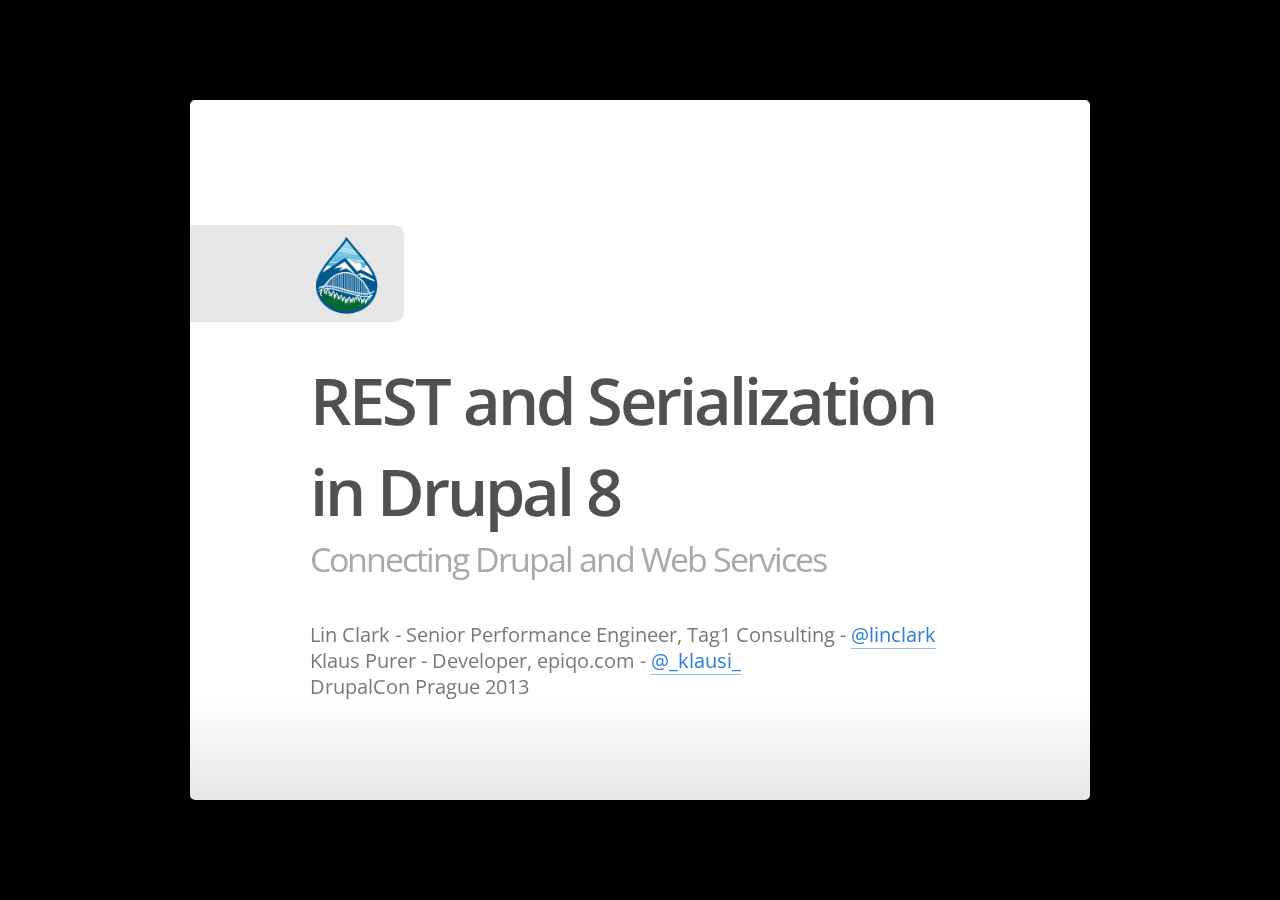
<file: template.html>
<!--
REST and Serialization in Drupal 8 presentation by Lin Clark and Klaus Purer
presented at DrupalCon Portland, May 2013

Adapted from the Google IO 2012/2013 HTML5 Slide Template

Authors: Eric Bidelman <ebidel@gmail.com>
         Luke Mahé <lukem@google.com>

URL: https://code.google.com/p/io-2012-slides
-->
<!DOCTYPE html>
<html>
<head>
  <title></title>
  <meta charset="utf-8">
  <meta http-equiv="X-UA-Compatible" content="chrome=1">
  <!--<meta name="viewport" content="width=device-width, initial-scale=1.0, minimum-scale=1.0">-->
  <!--<meta name="viewport" content="width=device-width, initial-scale=1.0">-->
  <!--This one seems to work all the time, but really small on ipad-->
  <!--<meta name="viewport" content="initial-scale=0.4">-->
  <meta name="apple-mobile-web-app-capable" content="yes">
  <link rel="stylesheet" media="all" href="theme/css/default.css">
  <link rel="stylesheet" media="only screen and (max-device-width: 480px)" href="theme/css/phone.css">
  <base target="_blank"> <!-- This amazingness opens all links in a new tab. -->
  <script data-main="js/slides" src="js/require-1.0.8.min.js"></script>
</head>
<body style="opacity: 0">

<slides>

  <!-- Presenter Introduction -->

  <slide class="title-slide segue nobackground">
    <aside class="gdbar"><img src="images/drupalcon_pdx_icon_2.png"></aside>
    <!-- The content of this hgroup is replaced programmatically through the slide_config.json. -->
    <hgroup class="auto-fadein">
      <h1 data-config-title><!-- populated from slide_config.json --></h1>
      <h2 data-config-subtitle><!-- populated from slide_config.json --></h2>
      <p data-config-presenter><!-- populated from slide_config.json --></p>
    </hgroup>
  </slide>

  <slide class="segue dark nobackground">
    <aside class="gdbar"></aside>
    <hgroup class="auto-fadein">
      <h2>What is REST?</h2>
    </hgroup>
  </slide>
  <!-- Introducing Terms -->
  <slide>
    <section>
      <dl class="build">
        <dt>Web Services</dt>
        <dd>A web service is a method of communication between two electronic devices over the World Wide Web.</dd>
        <dt>REST</dt>
        <dd>A style of software architecture for distributed systems such as the World Wide Web.</dd>
      </dl>
      <footer class="source">source: Wikipedia</footer>
    </section>
  </slide>

  <slide>
    <section>
      <video src="videos/get-post.mp4" width="100%" style="position: absolute; left: 0px; top:0px;" controls preload="auto">
        <p>Your browser doesn't support HTML5 video. <a href="videos/get-post.mp4">Download the video</a>.</p>
      </video>
    </section>
  </slide>

  <slide>
    <hgroup>
      <h2>4 components of the REST request</h2>
    </hgroup>
    <article>
      <ul>
        <li>Base Format</li>
        <li>HTTP Verbs</li>
        <li>URI</li>
        <li>Media Type (aka MIME type)</li>
      </ul>
      <footer class="source">based on: Pro PHP XML and Web Services, Chapter 17</footer>
    </article>
  </slide>

  <slide>
    <hgroup>
      <h2>Base Format</h2>
    </hgroup>
    <article>
      <pre class="prettyprint" data-lang="json">
{
  "name": "Larry Garfield",
  "role": {
    "name": "Initiative Owner",
    "project": "WSSCI"
  },
  "vested": true
}
      </pre>
      <pre class="prettyprint" data-lang="xml">
&lt;contributor&gt;
  &lt;name&gt;Larry Garfield&lt;/name&gt;
  &lt;role&gt;
    &lt;name&gt;Initiative Owner&lt;/name&gt;
    &lt;project&gt;WSCCI&lt;/project&gt;
  &lt;/role&gt;
  &lt;vested&gt;true&lt;/vested&gt;
&lt;/contributor&gt;
      </pre>
    </article>
  </slide>

  <slide>
    <hgroup>
      <h2>URI</h2>
    </hgroup>
    <article>
      <h1>Resource</h1>
      <ul>
        <li>http://example.com/entity/node/1</li>
        <li>http://example.com/node/1</li>
        <li>http://example.com/user/1</li>
      </ul>
      <h1>Link Relation</h1>
      <ul>
        <li>http://example.com/node/article/field_tags</li>
        <li>http://drupal.org/rest/relations/field-configuration</li>
      </ul>
    </article>
  </slide>

  <slide>
  <hgroup>
    <h2>Media Type</h2>
  </hgroup>
    <article>
      <ul class="build">
        <li>application/json</li>
        <li>application/hal+json</li>
        <li>application/vnd.github+json</li>
      </ul>
    </article>
  </slide>

  <slide>
    <hgroup>
      <h2>HTTP method</h2>
    </hgroup>
    <article>
      <dl class="build">
        <dt>GET</dt>
        <dd>Go fetch this page and bring it back to me. Don't change it.</dd>
        <dt>POST</dt>
        <dd>Here's some data, go make a thing for me.</dd>
        <dt>PATCH</dt>
        <dd>Here are some changed fields, go update them on the existing thing.</dd>
        <dt>DELETE</dt>
        <dd>Get rid of that thing.</dd>
      </dl>
    </article>
  </slide>

  <slide style="background-image: url(images/get.png);" class="build">
    <section class="image-annotation">
      <dl class="build">
        <dt>Base Format</dt>
        <dd>JSON</dd>
        <dt>URI</dt>
        <dd>/entity/node/1</dd>
        <dt>HTTP method</dt>
        <dd>GET</dd>
        <dt>Media type</dt>
        <dd>application/json</dd>
      </dl>
    </section>
  </slide>

  <slide>
    <section class="image-annotation">
      <dl>
        <dt>Base Format</dt>
        <dd>JSON</dd>
        <dt>URI</dt>
        <dd>/entity/node/1</dd>
        <dt>HTTP method</dt>
        <dd>POST</dd>
        <dt>Media type</dt>
        <dd>application/hal+json</dd>
      </dl>
    </section>
    <section class="build">
      <video src="videos/get-post.mp4" width="100%" style="position: absolute; left: 0px; top:0px;" controls preload="auto">
        <p>Your browser doesn't support HTML5 video.</p>
      </video>
    </section>
  </slide>

  <slide style="background-image: url(images/richardson-maturity-model.png); background-size: 80%; background-repeat: no-repeat; background-position: 150px">
    <hgroup>
      <h2>Richardson Maturity Model</h2>
    </hgroup>
    <footer class="source">source: <a href="http://martinfowler.com/articles/richardsonMaturityModel.html">Martin Fowler</a></footer>
  </slide>

  <slide class="segue dark nobackground">
    <aside class="gdbar"></aside>
    <hgroup class="auto-fadein">
      <h2>REST in Drupal</h2>
    </hgroup>
  </slide>

  <slide>
    <hgroup>
      <h2>What are we trying to do?</h2>
    </hgroup>
    <article>
      <ul>
        <li><b>Programmatically</b> getting stuff into and out of Drupal</li>
        <li>Drupal acts as a web service interface provider</li>
        <li>Data is exchanged in a <b>machine-readable format</b></li>
        <li>Use cases:
          <ul>
            <li>A <b>mobile phone app</b> retrieves recent news nodes</li>
            <li><b>On-site Javascript</b> creates taxonomy terms from user input</li>
            <li><b>Deploying staging content</b> entities to the production site</li>
            <li>A public <b>REST API</b> that allows clients to place commerce orders</li>
            <li>A private REST API to <b>migrate</b> third party data into Drupal</li>
            <li>Connecting Drupal to external systems</li>
          </ul>
        </li>
      </ul>
    </article>
  </slide>

  <slide>
    <hgroup>
      <h2>Modules in Drupal 7 contrib</h2>
    </hgroup>
    <article>
      <ul>
        <li>Services</li>
        <li>RESTWS</li>
        <li>Services Entity API</li>
      </ul>
    </article>
  </slide>

  <slide>
    <hgroup>
      <h2>Modules in Drupal 8 core</h2>
    </hgroup>
    <article>
      <ul>
        <li>RESTful Web Services (REST module)</li>
        <li>Serialization module</li>
        <li>HAL module</li>
      </ul>
    </article>
  </slide>

  <slide>
    <hgroup>
      <h2>Resources and Operations</h2>
    </hgroup>
    <article>
      <ul>
        <li>A resource is the object of interest. Example: the node resource</li>
        <li>An operation is an action to read or manipulate a resource.
          <ul>
            <li>Create: HTTP POST /entity/node</li>
            <li>Read: HTTP GET /entity/node/1</li>
            <li>Update: HTTP PATCH /entity/node/1</li>
            <li>Delete: HTTP DELETE /entity/node/1</li>
          </ul>
        </li>
      </ul>
    </article>
  </slide>

  <slide>
    <hgroup>
      <h2>Entity resource plugins</h2>
    </hgroup>
    <article>
      <ul>
        <li>New Entity API with field metadata</li>
        <li>We know all properties and fields an entity has</li>
        <li>REST API support can be enabled for any entity known to the system</li>
        <li>One derivative plugin for each entity type</li>
        <li>Access control on the entity level</li>
        <li>Access control on the field level</li>
      </ul>
    </article>
  </slide>

  <slide>
    <hgroup>
      <h2>Authentication, Authorization and access control</h2>
    </hgroup>
    <article>
      <ul>
        <li>Authentication is not handled by REST module</li>
        <li>The global user object has to be populated when the request is received</li>
        <li>Standard Drupal session cookie authentication in core</li>
        <li>Extra user permissions to authorize web service operations</li>
        <li>Additional access control in the resource plugin itself (example: entity and field access in the entity plugin)</li>
      </ul>
    </article>
  </slide>

  <!-- Demonstrations -->
  <slide class="segue dark nobackground">
    <aside class="gdbar"></aside>
    <hgroup class="auto-fadein">
      <h2>GET Demonstration</h2>
      <h3>Now configure this for real</h3>
    </hgroup>
  </slide>

  <slide>
    <hgroup>
      <h2>Enabling modules</h2>
    </hgroup>
    <article>
      <ul>
        <li>Drupal 8 installation
        <pre>drush si --account-name=klausi --account-pass=secret \
--site-name=drupal-8.localhost</pre></li>
        <li>Serialization module (serialization)</li>
        <li>RESTful Web Services module (rest)</li>
        <li>HAL (Hypertext Application Language) module (hal)</li>
        <li><pre>drush en rest hal --yes</pre></li>
      </ul>
    </article>
  </slide>

  <slide>
    <hgroup>
      <h2>Enabling the node resource</h2>
    </hgroup>
    <article>
      <ul>
        <li>Copy <b>rest.settings.yml</b> to the config staging directory</li>
        <li><pre>cp sites/default/files/config_SNJe.../active/rest.settings.yml \
sites/default/files/config_SNJe.../staging/rest.settings.yml</pre></li>
        <li>Edit rest.settings.yml in the config staging directory</li>
        <li><pre class="prettyprint" data-lang="yaml">
resources:
  'entity:node':        # We just enable the node resource alone.
    GET:                # Enable HTTP GET requests.
      hal_json: 'TRUE'  # Only the HAL format is enabled.</pre></li>
        <li>Import the configuration</li>
        <li><pre>drush config-import --yes # UI: /admin/config/development/sync</pre></li>
        <li>Clear caches</li>
        <li><pre>drush cc all # UI: /admin/config/development/performance</pre></li>
      </ul>
    </article>
  </slide>

  <slide>
    <hgroup>
      <h2>Configure permissions and add a node</h2>
    </hgroup>
    <article>
      <ul>
        <li>Go to /admin/people/permissions#module-rest and grant "Access GET on Content resource" to the anonymous user role.</li>
        <li>Note: node and field access still applies on top of that.</li>
        <li><pre>drush role-add-perm anonymous 'restful get entity:node'</pre></li>
        <li>Create a node at /node/add/page</li>
        <li><pre>git clone --branch 8.x-1.x \
http://git.drupal.org/project/devel.git modules/devel
drush en devel_generate --yes
drush generate-content --types=page 1</pre></li>
      </ul>
    </article>
  </slide>

  <slide>
    <hgroup>
      <h2>Fetch the node with cURL</h2>
    </hgroup>
    <article>
      <ul>
        <li>With cURL from the command line</li>
        <li><pre>curl -H "Accept: application/hal+json" --request GET \
http://drupal-8.localhost/entity/node/1</pre></li>
        <li>With cURL from PHP</li>
        <li><pre class="prettyprint" data-lang="php">
$ch = curl_init();
curl_setopt_array($ch, array(
  CURLOPT_URL => 'http://drupal-8.localhost/entity/node/1',
  CURLOPT_HTTPHEADER => array('Accept: application/hal+json'),
  CURLOPT_RETURNTRANSFER => TRUE,
));
$response = json_decode(curl_exec($ch));
print_r($response);</pre></li>
      </ul>
    </article>
  </slide>

  <slide>
    <hgroup>
      <h2>Fetch the node with Guzzle</h2>
    </hgroup>
    <article>
      <pre class="prettyprint" data-lang="php">
use Guzzle\Http\Client;

$client = new Client('http://drupal-8.localhost');
// If in a Drupal environment use the HTTP client service.
$client = Drupal::httpClient()->setBaseUrl('http://drupal-8.localhost');

$request = $client->get('entity/node/1');
$request->addHeader('Accept', 'application/hal+json');
$response = $request->send()->json();
print_r($response);</pre>
    </article>
  </slide>

  <slide>
    <hgroup>
      <h2>The node response</h2>
    </hgroup>
    <article>
      <pre>
Array(
  [_links] => Array(
    [self] => Array(
      [href] => http://drupal-8.localhost/node/1 )
    [type] => Array(
      [href] => http://drupal-8.localhost/rest/type/node/page )
    ...)
  [nid] => Array(
    [0] => Array(
      [value] => 1 )
  )
  ...
  [body] => Array(
    [0] => Array(
      [value] => Camur eu feugiat ...
      [format] => restricted_html
      [summary] =>
)))</pre>
    </article>
  </slide>

  <slide class="segue dark nobackground">
    <aside class="gdbar"></aside>
    <hgroup class="auto-fadein">
      <h2>POST Demonstration</h2>
      <h3>Writing new nodes</h3>
    </hgroup>
  </slide>

  <slide>
    <hgroup>
      <h2>Enable POST configuration</h2>
    </hgroup>
    <article>
      <ul>
        <li>Edit rest.settings.yml in the config staging directory and import it as usual:</li>
        <li><pre class="prettyprint" data-lang="yaml">
resources:
  'entity:node':
    GET:
      hal_json: 'TRUE'
    POST:
      hal_json: 'TRUE'</pre></li>
        <li>Grant the "Access POST on Content resource" to the administrator user role.</li>
      </ul>
    </article>
  </slide>

  <slide>
    <hgroup>
      <h2>Obtaining a session with Guzzle</h2>
    </hgroup>
    <article>
      <pre class="prettyprint" data-lang="php">
use Guzzle\Http\Client;
use Guzzle\Plugin\Cookie\CookiePlugin;
use Guzzle\Plugin\Cookie\CookieJar\ArrayCookieJar;

$cookiePlugin = new CookiePlugin(new ArrayCookieJar());

$client = new Client('http://drupal-8.localhost');
$client->addSubscriber($cookiePlugin);
$client->post('user', null, array(
  'name' => 'klausi',
  'pass' => 'secret',
  'form_id' => 'user_login_form',
))->send();
// $client holds a session cookie now. All future $client requests
// will send the cookie along</pre>
    </article>
  </slide>

  <slide>
    <hgroup>
      <h2>POSTing a node with Guzzle</h2>
    </hgroup>
    <article>
      <pre class="prettyprint" data-lang="php">
// Extra GET request to retrieve the CSRF protection token.
$token = $client->get('rest/session/token')->send()->getBody(TRUE);

$node = array(
  '_links' => array(
    'type' => array(
      'href' => 'http://drupal-8.localhost/rest/type/node/page'
    )
  ),
  'title' => array(0 => array('value' => 'New node title')),
);
$data = json_encode($node);

$client->post('entity/node', array(
  'Content-type' => 'application/hal+json',
  'X-CSRF-Token' => $token,
), $data)->send();</pre>
    </article>
  </slide>

  <slide class="segue dark nobackground">
    <aside class="gdbar"></aside>
    <hgroup class="auto-fadein">
      <h2>GET Collections</h2>
      <h3>Views to the rescue!</h3>
    </hgroup>
  </slide>

  <slide class="segue dark nobackground">
    <aside class="gdbar"></aside>
    <hgroup class="auto-fadein">
      <h2>Resource plugins</h2>
      <h3>Let's take a look inside</h3>
    </hgroup>
  </slide>

  <slide>
    <hgroup>
      <h2>Resource plugins</h2>
    </hgroup>
    <article>
      <ul>
        <li>Separation of data handling and serialization</li>
        <li>Classes where specially named methods correspond to HTTP methods</li>
        <li>One entity plugin with derivatives for all entity types</li>
        <li>Contributed modules can easily override/extend/provide plugins</li>
      </ul>
    </article>
  </slide>

  <slide>
    <hgroup>
      <h2>Dblog resource plugin example</h2>
    </hgroup>
    <article>
      <p>GET http://example.com/dblog/1</p>
      <pre class="prettyprint" data-lang="php">
/**
 * @Plugin(id = "dblog")
 */
class DBLogResource extends ResourceBase {
  public function get($id = NULL) {
    if ($id) {
      $record = db_query("SELECT * FROM {watchdog} WHERE wid = :wid",
        array(':wid' => $id))
        ->fetchAssoc();
      if (!empty($record)) {
        return new ResourceResponse($record);
      }
}}}
      </pre>
    </article>
  </slide>

  <slide>
    <hgroup>
      <h2>Request method mapping example</h2>
    </hgroup>
    <article>
      <p><span class="mark">GET</span> http://example.com/dblog/1</p>
      <pre class="prettyprint" data-lang="php">
/**
 * @Plugin(id = "dblog")
 */
class DBLogResource extends ResourceBase {
  public function <span class="mark">get</span>($id = NULL) {
    if ($id) {
      $record = db_query("SELECT * FROM {watchdog} WHERE wid = :wid",
        array(':wid' => $id))
        ->fetchAssoc();
      if (!empty($record)) {
        return new ResourceResponse($record);
      }
}}}
      </pre>
    </article>
  </slide>

  <slide>
    <hgroup>
      <h2>Plugin mapping example</h2>
    </hgroup>
    <article>
      <p>GET http://example.com/<span class="mark">dblog</span>/1</p>
      <pre class="prettyprint" data-lang="php">
/**
 * @Plugin(id = "<span class="mark">dblog</span>")
 */
class DBLogResource extends ResourceBase {
  public function get($id = NULL) {
    if ($id) {
      $record = db_query("SELECT * FROM {watchdog} WHERE wid = :wid",
        array(':wid' => $id))
        ->fetchAssoc();
      if (!empty($record)) {
        return new ResourceResponse($record);
      }
}}}
      </pre>
    </article>
  </slide>

  <slide>
    <hgroup>
      <h2>ID mapping example</h2>
    </hgroup>
    <article>
      <p>GET http://example.com/dblog/<span class="mark">1</span></p>
      <pre class="prettyprint" data-lang="php">
/**
 * @Plugin(id = "dblog")
 */
class DBLogResource extends ResourceBase {
  public function get(<span class="mark">$id</span> = NULL) {
    if ($id) {
      $record = db_query("SELECT * FROM {watchdog} WHERE wid = :wid",
        array(':wid' => <span class="mark">$id</span>))
        ->fetchAssoc();
      if (!empty($record)) {
        return new ResourceResponse($record);
      }
}}}
      </pre>
    </article>
  </slide>

  <slide>
    <hgroup>
      <h2>Dblog response HAL example</h2>
    </hgroup>
    <article>
      <p>GET http://example.com/dblog/1 Accept: application/hal+json</p>
      <pre class="prettyprint" data-lang="json">
{
  "wid": "1",
  "uid": "0",
  "type": "system",
  "message": "%module module installed.",
  "variables": "a:1:{s:7:\"%module\";s:5:\"dblog\";}",
  "severity": "6",
  "link": "",
  "location": "http://drupal-8.localhost/core/install.php?langcode=en&profile=standard&id=1&op=do_nojs&op=do",
  "referer": "http://drupal-8.localhost/core/install.php?langcode=en&profile=standard&op=start&id=1",
  "hostname": "127.0.0.1",
  "timestamp": "1367615996"
}
      </pre>
    </article>
  </slide>

  <slide>
    <hgroup>
      <h2>Dblog response XML example</h2>
    </hgroup>
    <article>
      <p>GET http://example.com/dblog/1 Accept: application/xml</p>
      <pre class="prettyprint" data-lang="xml">
&lt;?xml version=&quot;1.0&quot;?&gt;
&lt;response&gt;
  &lt;wid&gt;1&lt;/wid&gt;
  &lt;uid&gt;0&lt;/uid&gt;
  &lt;type&gt;system&lt;/type&gt;
  &lt;message&gt;%module module installed.&lt;/message&gt;
  &lt;variables&gt;a:1:{s:7:&quot;%module&quot;;s:5:&quot;dblog&quot;;}&lt;/variables&gt;
  &lt;severity&gt;6&lt;/severity&gt;
  &lt;link&gt;&lt;/link&gt;
  &lt;location&gt;
  &lt;![CDATA[http://drupal-8.localhost/core/install.php?langcode=en&amp;profile=standard&amp;id=1&amp;op=do_nojs&amp;op=do]]&gt;
  &lt;/location&gt;
  &lt;referer&gt;
  &lt;![CDATA[http://drupal-8.localhost/core/install.php?langcode=en&amp;profile=standard&amp;op=start&amp;id=1]]&gt;
  &lt;/referer&gt;
  &lt;hostname&gt;127.0.0.1&lt;/hostname&gt;
  &lt;timestamp&gt;1367615996&lt;/timestamp&gt;
&lt;/response&gt;
      </pre>
    </article>
  </slide>

  <!-- Comparision to Services -->
  <!--<slide>
    <hgroup>
      <h2>Endpoints</h2>
    </hgroup>
    <section class="flexbox vcenter">
      <blockquote class="twitter-tweet"><p>WTF is a "REST endpoint"? <a href="https://t.co/TLGFUWEQPM" title="https://developers.google.com/glass/overview">developers.google.com/glass/overview</a></p>&mdash; Roy T. Fielding (@fielding) <a href="https://twitter.com/fielding/status/324448353180061696">April 17, 2013</a></blockquote>
      <script async src="//platform.twitter.com/widgets.js" charset="utf-8"></script>
    </section>
  </slide>-->

  <!-- Serialization -->
  <slide class="segue dark nobackground">
    <aside class="gdbar">&lt; /&gt;</aside>
    <hgroup class="auto-fadein">
      <h2>Serialization</h2>
      <h3>Getting things to JSON (et al) and back again</h3>
    </hgroup>
  </slide>

  <slide>
    <hgroup>
      <h2>Formats in core</h2>
    </hgroup>
    <article>
      <ul>
        <li>JSON</li>
        <li>XML (kinda)</li>
        <li>Hypermedia Application Language (HAL) JSON</li>
      </ul>
    </article>
  </slide>

  <slide>
    <hgroup>
      <h2>Symfony Serializer</h2>
    </hgroup>
    <article>
      <img src="images/serialize-process.png" width="100%" alt="Serializer workflow from object to array using Normalizer::normalize, and from array to string using Encoder::encode."/>
    </article>
  </slide>

  <slide>
    <hgroup>
      <h2>Fine grained control</h2>
    </hgroup>
    <article class="build">
      <svg width="640" height="480" xmlns="http://www.w3.org/2000/svg" xmlns:se="http://svg-edit.googlecode.com">
        <!-- Created with SVG-edit - http://svg-edit.googlecode.com/ -->
        <g>
          <title>Layer 1</title>
          <polyline se:connector="svg_3 svg_8" fill="none" stroke-width="3" stroke="#999999" points="82,117.45491027832031 147.97955322265625,141.43057250976562 213.95912170410156,165.40625" id="svg_26"/>
          <polyline se:connector="svg_3 svg_19" fill="none" stroke-width="3" stroke="#999999" points="72.80986785888672,120.921875 152.25,211.1640625 231.69012451171875,301.40625" id="svg_25"/>
          <polyline se:connector="svg_3 svg_16" fill="none" stroke-width="3" stroke="#999999" points="77.60320281982422,120.921875 141.88124084472656,168.2109375 206.15928649902344,215.5" id="svg_24"/>
          <polyline se:connector="svg_1 svg_4" fill="none" stroke-width="3" stroke="#999999" points="126,110.47309112548828 152.25,110.25 178.5,110.02690887451172" id="svg_21"/>
          <polyline fill="none" stroke="#000000" stroke-width="5" stroke-linecap="round" opacity="0.5" points="539,234 " id="svg_9"/>
          <polyline fill="none" stroke="#000000" stroke-width="5" stroke-linecap="round" opacity="0.5" points="584,257 " id="svg_10"/>
          <rect fill="#FF0000" stroke="#000000" stroke-width="5" stroke-dasharray="null" stroke-linejoin="null" stroke-linecap="null" opacity="0.5" x="528" y="241" width="0" height="0" id="svg_11"/>
          <rect fill="#FF0000" stroke="#000000" stroke-width="5" stroke-dasharray="null" stroke-linejoin="null" stroke-linecap="null" opacity="0.5" x="443" y="182" width="0" height="0" id="svg_12"/>
          <ellipse fill="#FF0000" stroke="#000000" stroke-width="5" stroke-dasharray="null" stroke-linejoin="null" stroke-linecap="null" opacity="0.5" cx="487" cy="229" id="svg_13"/>
          <ellipse fill="#FF0000" stroke="#000000" stroke-width="5" stroke-dasharray="null" stroke-linejoin="null" stroke-linecap="null" opacity="0.5" cx="688" cy="346" id="svg_14"/>
          <ellipse fill="#FF0000" stroke="#000000" stroke-width="5" stroke-dasharray="null" stroke-linejoin="null" stroke-linecap="null" opacity="0.5" cx="687" cy="341" id="svg_15"/>
          <ellipse stroke="#e4e4e4" ry="26" rx="62" id="svg_1" cy="111" cx="64" stroke-linecap="null" stroke-linejoin="null" stroke-dasharray="null" fill="#f0f0f0"/>
          <text xml:space="preserve" text-anchor="middle" font-family="Sans-serif" font-size="17" id="svg_3" y="117" x="64" stroke-linecap="null" stroke-linejoin="null" stroke-dasharray="null" stroke-width="0" stroke="#000000" fill="#949494">node</text>
          <ellipse id="svg_4" stroke="#e4e4e4" ry="26" rx="62" cy="109.5" cx="240.5" stroke-linecap="null" stroke-linejoin="null" stroke-dasharray="null" fill="#f0f0f0"/>
          <text id="svg_5" xml:space="preserve" text-anchor="middle" font-family="Sans-serif" font-size="17" y="115.5" x="240.5" stroke-linecap="null" stroke-linejoin="null" stroke-dasharray="null" stroke-width="0" stroke="#000000" fill="#949494">text</text>
          <ellipse id="svg_7" stroke="#e4e4e4" ry="26" rx="62" cy="175.5" cx="241.5" stroke-linecap="null" stroke-linejoin="null" stroke-dasharray="null" fill="#f0f0f0"/>
          <text id="svg_8" xml:space="preserve" text-anchor="middle" font-family="Sans-serif" font-size="17" y="181.5" x="241.5" stroke-linecap="null" stroke-linejoin="null" stroke-dasharray="null" stroke-width="0" stroke="#000000" fill="#949494">text_long</text>
          <ellipse id="svg_16" stroke="#e4e4e4" ry="26" rx="62" cy="241.5" cx="241.5" stroke-linecap="null" stroke-linejoin="null" stroke-dasharray="null" fill="#f0f0f0"/>
          <text id="svg_17" xml:space="preserve" text-anchor="middle" font-family="Sans-serif" font-size="17" y="247.5" x="241.5" stroke-linecap="null" stroke-linejoin="null" stroke-dasharray="null" stroke-width="0" stroke="#000000" fill="#949494">image</text>
          <ellipse stroke="#e4e4e4" id="svg_18" ry="26" rx="121.5" cy="310.5" cx="239.99999" stroke-linecap="null" stroke-linejoin="null" stroke-dasharray="null" fill="#f0f0f0"/>
          <text id="svg_19" xml:space="preserve" text-anchor="middle" font-family="Sans-serif" font-size="17" y="317.5" x="240.5" stroke-linecap="null" stroke-linejoin="null" stroke-dasharray="null" stroke-width="0" stroke="#000000" fill="#949494">taxonomy_term_reference</text>
        </g>
      </svg>
      <div>
        <div>
          <pre class="prettyprint image-annotation" data-lang="json" style="position: absolute; top: 200px; left: 440px;">
  {
  ...
    "field_image": 5,
  ...
  }</pre>
        </div>
        <div style="position: absolute; z-index: 1000; top:130px;">
          <svg width="640" height="480" xmlns="http://www.w3.org/2000/svg" xmlns:se="http://svg-edit.googlecode.com">
            <!-- Created with SVG-edit - http://svg-edit.googlecode.com/ -->
            <g>
              <title>Node graph</title>
              <ellipse id="svg_16" stroke="#e4e4e4" ry="26" rx="62" cy="241.5" cx="241.5" stroke-linecap="null" stroke-linejoin="null" stroke-dasharray="null" fill="lightblue"/>
              <text id="svg_17" xml:space="preserve" text-anchor="middle" font-family="Sans-serif" font-size="17" y="247.5" x="241.5" stroke-linecap="null" stroke-linejoin="null" stroke-dasharray="null" stroke-width="0" stroke="#000000" fill="#949494">image</text>
            </g>
          </svg>
        </div>
      </div>
      <div>
        <pre class="prettyprint image-annotation" data-lang="json" style="position: absolute; top: 400px; left: 440px;">
{
...
  "field_image": "files/foo.png",
...
}</pre>
      </div>
    </article>
  </slide>

  <slide>
    <hgroup>
      <h2>Normalizers</h2>
      <h3>Chain of responsibility</h3>
    </hgroup>
    <article class="smaller">
      <div class="normalizer">
        EntityReferenceItemNormalizer
      </div>
      <div class="normalizer">
        FieldItemNormalizer
      </div>
      <div class="normalizer">
        FieldNormalizer
      </div>
      <div class="normalizer">
        EntityNormalizer
      </div>
    </article>
  </slide>

  <!-- Serialization -->
  <slide class="segue dark nobackground">
    <aside class="gdbar"></aside>
    <hgroup class="auto-fadein">
      <h2>What's next?</h2>
      <h3>Getting to Level 3</h3>
    </hgroup>
  </slide>

  <slide style="background-image: url(images/richardson-maturity-model.png); background-size: 80%; background-repeat: no-repeat; background-position: 150px">
    <hgroup>
      <h2>Richardson Maturity Model</h2>
    </hgroup>
    <section>
      <svg width="640" height="480" xmlns="http://www.w3.org/2000/svg" style="position:absolute; top:200px; left:360px;">
        <!-- Created with SVG-edit - http://svg-edit.googlecode.com/ -->
        <g>
          <title>Layer 1</title>
          <ellipse stroke="#bf0000" ry="38" rx="208.50001" id="svg_1" cy="65" cx="221.50001" fill-opacity="0" stroke-width="5" fill="#000000"/>
        </g>
      </svg>
    </section>
    <footer class="source">source: <a href="http://martinfowler.com/articles/richardsonMaturityModel.html">Martin Fowler</a></footer>
  </slide>

  <slide>
    <hgroup>
      <h2>Making a doctor's appointment via API</h2>
    </hgroup>
    <article>
      <pre class="prettyprint" data-lang="http">
GET /doctors/mjones/slots?date=20100104&status=open HTTP/1.1
Host: foo-hospital.com</pre>
    </article>
    <footer class="source">based on: <a href="http://martinfowler.com/articles/richardsonMaturityModel.html">Martin Fowler</a></footer>
  </slide>

  <slide>
<pre class="prettyprint" data-lang="http">
HTTP/1.1 200 OK
</pre>
<pre class="prettyprint" data-lang="xml">
&lt;openSlotList&gt;
    &lt;slot id = "1234" doctor = "mjones" start = "1400" end = "1450"&gt;
        &lt;link rel = "/rels/slot/book"
              uri = "/slots/1234"/&gt;
    &lt;/slot&gt;
    &lt;slot id = "5678" doctor = "mjones" start = "1600" end = "1650"&gt;
        &lt;link rel = "/rels/slot/book"
              uri = "/slots/5678"/&gt;
    &lt;/slot&gt;
&lt;/openSlotList&gt;
      </pre>
  <footer class="source">based on: <a href="http://martinfowler.com/articles/richardsonMaturityModel.html">Martin Fowler</a></footer>
  </slide>

  <slide>
<pre class="prettyprint" data-lang="http">
POST /slots/1234 HTTP/1.1
</pre>
<pre class="prettyprint" data-lang="xml">
&lt;appointmentRequest&gt;
    &lt;patient id="linclark" /&gt;
&lt;/appointmentRequest&gt;
      </pre>
  <footer class="source">based on: <a href="http://martinfowler.com/articles/richardsonMaturityModel.html">Martin Fowler</a></footer>
  </slide>

  <slide>
<pre class="prettyprint" data-lang="http">
HTTP/1.1 201 Created
Location: http://foo-hospital.com/slots/1234/appointment
</pre>
<pre class="prettyprint" data-lang="xml">
&lt;appointment&gt;
    &lt;slot id="1234" doctor="mjones" start="1400" end="1450"/&gt;
    &lt;patient id="linclark"/&gt;
    &lt;link rel = "/rels/appointment/updateContactInfo"
        uri = "/patients/linclark/contactInfo"/&gt;
    &lt;link rel="/rels/appointment/cancel"
        uri="/slots/1234/appointment"/&gt;
    ...
&lt;appointment&gt;
</pre>
  <footer class="source">based on: <a href="http://martinfowler.com/articles/richardsonMaturityModel.html">Martin Fowler</a></footer>
  </slide>

  <slide>
    <hgroup>
      <h2>2 benefits of hypermedia</h2>
    </hgroup>
    <article>
      <ol>
        <li>"it allows the server to change its URI scheme without breaking clients" ...aka decoupling</li>
        <li>"it helps client developers explore the protocol" ...aka discoverability</li>
      </ol>
    </article>
  </slide>

  <slide>
    <hgroup>
      <h2>Decoupling</h2>
    </hgroup>
<pre class="prettyprint" data-lang="php">
$cancel_url = $base . '/slots/' . $id . '/appointment';
</pre>
<pre class="prettyprint" data-lang="php">
$cancel_url = $appointment['cancel']['uri'];
</pre>
  </slide>

  <slide>
    <hgroup>
      <h2>Discoverability</h2>
    </hgroup>
  </slide>

  <slide style="background-image: url(images/zork_map_1.jpg); background-size: 100%" >

  </slide>

  <slide style="background-image: url(images/zork_map_1.jpg); background-size: 250%; background-position: 0 1000px" >

  </slide>

  <slide>
    <hgroup>
      <h2>Slide with Bullets that Build</h2>
      <h3>Subtitle Placeholder</h3>
    </hgroup>
    <article>
      <p>A list where items build:</p>
      <ul class="build">
        <li>Pressing 'h' highlights code snippets</li>
        <li>Pressing 'p' toggles speaker notes (if they're on the current slide)</li>
        <li>Pressing 'f' toggles fullscreen viewing</li>
        <li>Pressing 'w' toggles widescreen</li>
        <li>Pressing 'o' toggles overview mode</li>
        <li>Pressing 'ESC' toggles off these goodies</li>
      </ul>
      <p>Another list, but items fade as they build:</p>
      <ul class="build fade">
        <li>Hover over me!</li>
        <li>Hover over me!</li>
        <li>Hover over me!</li>
      </ul>
    </article>
  </slide>

  <slide>
    <hgroup>
      <h2>Slide with (Smaller Font)</h2>
    </hgroup>
    <article class="smaller">
      <ul>
        <li>All <a href="http://google.com">links</a> open in new tabs.</li>
        <li>To change that this, add <code>target="_self"</code> to the link.</li>
      </ul>
    </article>
  </slide>

  <slide hidden>
    Hidden slides are left out of the presentation.
  </slide>

  <slide>
    <hgroup>
      <h2>Code Slide (with Subtitle Placeholder)</h2>
      <h3>Subtitle Placeholder</h3>
    </hgroup>
    <article>
      <p>Press 'h' to highlight important sections of code (wrapped in <code>&lt;b&gt;</code>).</p>
      <pre class="prettyprint" data-lang="javascript">
&lt;script type='text/javascript'&gt;
  // Say hello world until the user starts questioning
  // the meaningfulness of their existence.
  function helloWorld(world) {
    <b>for (var i = 42; --i &gt;= 0;) {
      alert('Hello ' + String(world));
    }</b>
  }
&lt;/script&gt;
</pre>
    </article>
  </slide>

  <slide>
    <hgroup>
      <h2>Code Slide (Smaller Font)</h2>
    </hgroup>
    <article class="smaller">
      <pre class="prettyprint" data-lang="javascript">
// Say hello world until the user starts questioning
// the meaningfulness of their existence.
function helloWorld(world) {
  for (var i = 42; --i &gt;= 0;) {
    alert('Hello ' + String(world));
  }
}
</pre>
<pre class="prettyprint" data-lang="css">
&lt;style&gt;
  p { color: pink }
  b { color: blue }
&lt;/style&gt;
</pre>
<pre class="prettyprint" data-lang="html">
&lt;!DOCTYPE html>
&lt;html>
&lt;head>
  &lt;title>My Awesome Page&lt;/title>
&lt;/head>
&lt;body>
  &lt;p&gt;Hello world&lt;/p&gt;
&lt;body>
&lt;/html>
</pre>
    </article>
  </slide>

  <slide>
    <aside class="note">
      <section>
        <ul>
          <li>Point I wanted to make #1</li>
          <li>Point I wanted to make #2</li>
          <li>Point I wanted to make #3</li>
          <li>Example <a href="#">link</a> in notes.</li>
        </ul>
        <p><b>Remember to say this tag line!</b></p>
      </section>
    </aside>
    <hgroup>
      <h2>Slide with Speaker Notes</h2>
    </hgroup>
    <article>
      <p>Press 'p' to toggle speaker notes.</p>
    </article>
  </slide>

  <slide>
    <aside class="note">
      <section>
        <ul>
          <li>See this amazing link: <a href="http://www.google.com">link</a>.</li>
        </ul>
        <p><b>Remember to say this tag line!</b></p>
      </section>
    </aside>
    <hgroup>
      <h2>Presenter Mode</h2>
    </hgroup>
    <article>
      <p>Add <code><a href="?presentme=true" target="_self">?presentme=true</a></code> to the URL to enabled presenter mode.
      This setting is sticky, meaning refreshing the page will persist presenter
      mode.</p>
      <p>Hit <code><a href="?presentme=false" target="_self">?presentme=false</a></code> to disable presenter mode.</p>
    </article>
  </slide>

  <slide>
    <hgroup>
      <h2>Slide with Image</h2>
    </hgroup>
    <article>
      <img src="images/chart.png" class="reflect" alt="Description" title="Description">
      <footer class="source">source: place source info here</footer>
    </article>
  </slide>

  <slide>
    <hgroup>
      <h2>Slide with Image (Centered horz/vert)</h2>
    </hgroup>
    <article class="flexbox vcenter">
      <img src="images/barchart.png" alt="Description" title="Description">
      <footer class="source">source: place source info here</footer>
    </article>
  </slide>

  <slide>
    <hgroup>
      <h2>Table Option A</h2>
      <h3>Subtitle Placeholder</h3>
    </hgroup>
    <article>
      <table>
        <tr>
          <th></th><th>Column 1</th><th>Column 2</th><th>Column 3</th><th>Column 4</th>
        </tr>
        <tr>
          <td>Row 1</td><td>placeholder</td><td class="highlight">placeholder</td><td>placeholder</td><td>placeholder</td>
        </tr>
        <tr>
          <td>Row 2</td><td>placeholder</td><td>placeholder</td><td>placeholder</td><td>placeholder</td>
        </tr>
        <tr>
          <td>Row 3</td><td>placeholder</td><td>placeholder</td><td>placeholder</td><td>placeholder</td>
        </tr>
        <tr>
          <td>Row 4</td><td>placeholder</td><td>placeholder</td><td>placeholder</td><td>placeholder</td>
        </tr>
        <tr>
          <td>Row 5</td><td>placeholder</td><td>placeholder</td><td>placeholder</td><td>placeholder</td>
        </tr>
      </table>
    </article>
  </slide>

  <slide>
    <hgroup>
      <h2>Table Option A (Smaller Text)</h2>
      <h3>Subtitle Placeholder</h3>
    </hgroup>
    <article class="smaller">
      <table>
        <tr>
          <th></th><th>Column 1</th><th>Column 2</th><th>Column 3</th><th>Column 4</th>
        </tr>
        <tr>
          <td>Row 1</td><td>placeholder</td><td class="highlight">placeholder</td><td>placeholder</td><td>placeholder</td>
        </tr>
        <tr>
          <td>Row 2</td><td>placeholder</td><td>placeholder</td><td>placeholder</td><td>placeholder</td>
        </tr>
        <tr>
          <td>Row 3</td><td>placeholder</td><td>placeholder</td><td>placeholder</td><td>placeholder</td>
        </tr>
        <tr>
          <td>Row 4</td><td>placeholder</td><td>placeholder</td><td>placeholder</td><td>placeholder</td>
        </tr>
        <tr>
          <td>Row 5</td><td>placeholder</td><td>placeholder</td><td>placeholder</td><td>placeholder</td>
        </tr>
      </table>
    </article>
  </slide>

  <slide>
    <hgroup>
      <h2>Table Option B</h2>
      <h3>Subtitle Placeholder</h3>
    </hgroup>
    <article>
      <table class="rows">
        <tr>
          <th>Header 1</th><td>placeholder</td><td class="highlight">placeholder</td><td>placeholder</td>
        </tr>
        <tr>
          <th>Header 2</th><td>placeholder</td><td>placeholder</td><td>placeholder</td>
        </tr>
        <tr>
          <th>Header 3</th><td>placeholder</td><td>placeholder</td><td>placeholder</td>
        </tr>
        <tr>
          <th>Header 4</th><td>placeholder</td><td>placeholder</td><td>placeholder</td>
        </tr>
        <tr>
          <th>Header 5</th><td>placeholder</td><td>placeholder</td><td>placeholder</td>
        </tr>
      </table>
    </article>
  </slide>

  <slide>
    <hgroup>
      <h2>Slide Styles</h2>
    </hgroup>
    <article class="smaller">
      <div class="columns-2">
        <ul>
          <li class="red">class="red"</li>
          <li class="red2">class="red2"</li>
          <li class="red3">class="red3"</li>
          <li class="blue">class="blue"</li>
          <li class="blue2">class="blue2"</li>
          <li class="blue3">class="blue3"</li>
          <li class="green">class="green"</li>
          <li class="green2">class="green2"</li>
        </ul>
        <ul>
          <li class="green3">class="green3"</li>
          <li class="yellow">class="yellow"</li>
          <li class="yellow2">class="yellow2"</li>
          <li class="yellow3">class="yellow3"</li>
          <li class="gray">class="gray"</li>
          <li class="gray2">class="gray2"</li>
          <li class="gray3">class="gray3"</li>
          <li class="gray4">class="gray4"</li>
        </ul>
      </div>
      <div class="centered" style="margin-top:2em">
        I am centered text with a <button>Button</button> and <button disabled>Disabled</button> button.
      </div>
    </article>
  </slide>

  <slide class="segue dark nobackground">
    <aside class="gdbar"><img src="images/google_developers_icon_128.png"></aside>
    <hgroup class="auto-fadein">
      <h2>Segue Slide</h2>
      <h3>Subtitle Placeholder</h3>
    </hgroup>
  </slide>

  <slide class="fill nobackground" style="background-image: url(images/sky.jpg)">
    <hgroup>
      <h2 class="white">Full Image (with Optional Header)</h2>
    </hgroup>
    <footer class="source white">www.flickr.com/photos/25797459@N06/5438799763/</footer>
  </slide>

  <slide class="segue dark quote nobackground">
    <aside class="gdbar right bottom"><img src="images/google_developers_icon_128.png"></aside>
    <article class="flexbox vleft auto-fadein">
      <q>
        This is an example of quote text.
      </q>
      <div class="author">
        Name<br>
        Company
      </div>
    </article>
  </slide>

  <slide>
    <hgroup>
      <h2>Slide with Iframe</h2>
    </hgroup>
    <article>
      <iframe data-src="http://www.google.com/doodle4google/history.html"></iframe>
    </article>
  </slide>

  <slide>
    <article>
      <iframe data-src="http://www.google.com/doodle4google/history.html"></iframe>
    </article>
  </slide>

  <slide class="thank-you-slide segue nobackground">
    <aside class="gdbar right"><img src="images/google_developers_icon_128.png"></aside>
    <article class="flexbox vleft auto-fadein">
      <h2>&lt;Thank You!&gt;</h2>
      <p>Important contact information goes here.</p>
    </article>
    <p class="auto-fadein" data-config-contact>
      <!-- populated from slide_config.json -->
    </p>
  </slide>

  <slide class="logoslide dark nobackground">
    <article class="flexbox vcenter">
      <span><img src="images/google_developers_logo_white.png"></span>
    </article>
  </slide>

  <slide class="backdrop"></slide>

</slides>

<script>
var _gaq = _gaq || [];
_gaq.push(['_setAccount', 'UA-XXXXXXXX-1']);
_gaq.push(['_trackPageview']);

(function() {
  var ga = document.createElement('script'); ga.type = 'text/javascript'; ga.async = true;
  ga.src = ('https:' == document.location.protocol ? 'https://ssl' : 'http://www') + '.google-analytics.com/ga.js';
  var s = document.getElementsByTagName('script')[0]; s.parentNode.insertBefore(ga, s);
})();
</script>

<!--[if IE]>
  <script src="http://ajax.googleapis.com/ajax/libs/chrome-frame/1/CFInstall.min.js"></script>
  <script>CFInstall.check({mode: 'overlay'});</script>
<![endif]-->
</body>
</html>
</file>
<file: theme/css/default.css>
@charset "UTF-8";html,body,div,span,applet,object,iframe,h1,h2,h3,h4,h5,h6,p,blockquote,pre,a,abbr,acronym,address,big,cite,code,del,dfn,em,img,ins,kbd,q,s,samp,small,strike,strong,sub,sup,tt,var,b,u,i,center,dl,dt,dd,ol,ul,li,fieldset,form,label,legend,table,caption,tbody,tfoot,thead,tr,th,td,article,aside,canvas,details,embed,figure,figcaption,footer,header,hgroup,menu,nav,output,ruby,section,summary,time,mark,audio,video{margin:0;padding:0;border:0;font:inherit;font-size:100%;vertical-align:baseline}html{line-height:1}ol,ul{list-style:none}table{border-collapse:collapse;border-spacing:0}caption,th,td{text-align:left;font-weight:normal;vertical-align:middle}q,blockquote{quotes:none}q:before,q:after,blockquote:before,blockquote:after{content:"";content:none}a img{border:none}article,aside,details,figcaption,figure,footer,header,hgroup,menu,nav,section,summary{display:block}html{height:100%;overflow:hidden}body{margin:0;padding:0;opacity:0;height:100%;min-height:740px;width:100%;overflow:hidden;color:#fff;-webkit-font-smoothing:antialiased;-moz-font-smoothing:antialiased;-ms-font-smoothing:antialiased;-o-font-smoothing:antialiased;-webkit-transition:opacity 800ms ease-in;-webkit-transition-delay:100ms;-moz-transition:opacity 800ms ease-in 100ms;-o-transition:opacity 800ms ease-in 100ms;transition:opacity 800ms ease-in 100ms}body.loaded{opacity:1 !important}input,button{vertical-align:middle}slides>slide[hidden]{display:none !important}slides{width:100%;height:100%;position:absolute;left:0;top:0;-webkit-transform:translate3d(0, 0, 0);-moz-transform:translate3d(0, 0, 0);-ms-transform:translate3d(0, 0, 0);-o-transform:translate3d(0, 0, 0);transform:translate3d(0, 0, 0);-webkit-perspective:1000;-moz-perspective:1000;-ms-perspective:1000;-o-perspective:1000;perspective:1000;-webkit-transform-style:preserve-3d;-moz-transform-style:preserve-3d;-ms-transform-style:preserve-3d;-o-transform-style:preserve-3d;transform-style:preserve-3d;-webkit-transition:opacity 800ms ease-in;-webkit-transition-delay:100ms;-moz-transition:opacity 800ms ease-in 100ms;-o-transition:opacity 800ms ease-in 100ms;transition:opacity 800ms ease-in 100ms}slides>slide{display:block;position:absolute;overflow:hidden;left:50%;top:50%;-webkit-box-sizing:border-box;-moz-box-sizing:border-box;box-sizing:border-box}dt{display:inline-block;vertical-align:top;width:30%}dd{display:inline-block;padding-bottom:1em;width:68%}::selection{color:white;background-color:#ffd14d;text-shadow:none}::-webkit-scrollbar{height:16px;overflow:visible;width:16px}::-webkit-scrollbar-thumb{background-color:rgba(0,0,0,0.1);background-clip:padding-box;border:solid transparent;min-height:28px;padding:100px 0 0;-webkit-box-shadow:inset 1px 1px 0 rgba(0,0,0,0.1),inset 0 -1px 0 rgba(0,0,0,0.07);-moz-box-shadow:inset 1px 1px 0 rgba(0,0,0,0.1),inset 0 -1px 0 rgba(0,0,0,0.07);box-shadow:inset 1px 1px 0 rgba(0,0,0,0.1),inset 0 -1px 0 rgba(0,0,0,0.07);border-width:1px 1px 1px 6px}::-webkit-scrollbar-thumb:hover{background-color:rgba(0,0,0,0.5)}::-webkit-scrollbar-button{height:0;width:0}::-webkit-scrollbar-track{background-clip:padding-box;border:solid transparent;border-width:0 0 0 4px}::-webkit-scrollbar-corner{background:transparent}body{background:black}slides>slide{display:none;font-family:'Open Sans', Arial, sans-serif;font-size:26px;color:#797979;width:900px;height:700px;margin-left:-450px;margin-top:-350px;padding:40px 60px;-webkit-border-radius:5px;-moz-border-radius:5px;-ms-border-radius:5px;-o-border-radius:5px;border-radius:5px;-webkit-transition:all 0.6s ease-in-out;-moz-transition:all 0.6s ease-in-out;-o-transition:all 0.6s ease-in-out;transition:all 0.6s ease-in-out}slides>slide.far-past{display:none}slides>slide.past{display:block;opacity:0}slides>slide.current{display:block;opacity:1}slides>slide.current .auto-fadein{opacity:1}slides>slide.current .gdbar{-webkit-background-size:100% 100%;-moz-background-size:100% 100%;-o-background-size:100% 100%;background-size:100% 100%}slides>slide.next{display:block;opacity:0;pointer-events:none}slides>slide.far-next{display:none}slides>slide.dark{background:#515151 !important}slides>slide:not(.nobackground):before{font-size:12pt;content:"#rest #drupal";position:absolute;bottom:20px;left:60px;background:url(../../images/prague_logo_inline.png) no-repeat 0 50%;-webkit-background-size:30px 30px;-moz-background-size:30px 30px;-o-background-size:30px 30px;background-size:30px 30px;padding-left:40px;height:30px;line-height:1.9}slides>slide:not(.nobackground):after{font-size:12pt;content:attr(data-slide-num) "/" attr(data-total-slides);position:absolute;bottom:20px;right:60px;line-height:1.9}slides>slide.title-slide:after{content:'';position:absolute;bottom:40px;right:40px;width:100%;height:60px}slides>slide.backdrop{z-index:-10;display:block !important;background:-webkit-gradient(linear, 50% 0%, 50% 100%, color-stop(0%, #ffffff), color-stop(85%, #ffffff), color-stop(100%, #e6e6e6));background:-webkit-linear-gradient(#ffffff,#ffffff 85%,#e6e6e6);background:-moz-linear-gradient(#ffffff,#ffffff 85%,#e6e6e6);background:-o-linear-gradient(#ffffff,#ffffff 85%,#e6e6e6);background:linear-gradient(#ffffff,#ffffff 85%,#e6e6e6);background-color:white}slides>slide.backdrop:after,slides>slide.backdrop:before{display:none}slides>slide>hgroup+article{margin-top:45px}slides>slide>hgroup+article.flexbox.vcenter,slides>slide>hgroup+article.flexbox.vleft,slides>slide>hgroup+article.flexbox.vright{height:80%}slides>slide>hgroup+article p{margin-bottom:1em}slides>slide>article:only-child{height:100%}slides>slide>article:only-child>iframe{height:98%}slides.layout-faux-widescreen>slide{padding:40px 160px}slides.layout-widescreen>slide,slides.layout-faux-widescreen>slide{margin-left:-550px;width:1100px}slides.layout-widescreen>slide.far-past,slides.layout-faux-widescreen>slide.far-past{display:block;display:none;-webkit-transform:translate(-2260px);-moz-transform:translate(-2260px);-ms-transform:translate(-2260px);-o-transform:translate(-2260px);transform:translate(-2260px);-webkit-transform:translate3d(-2260px, 0, 0);-moz-transform:translate3d(-2260px, 0, 0);-ms-transform:translate3d(-2260px, 0, 0);-o-transform:translate3d(-2260px, 0, 0);transform:translate3d(-2260px, 0, 0)}slides.layout-widescreen>slide.past,slides.layout-faux-widescreen>slide.past{display:block;opacity:0}slides.layout-widescreen>slide.current,slides.layout-faux-widescreen>slide.current{display:block;opacity:1}slides.layout-widescreen>slide.next,slides.layout-faux-widescreen>slide.next{display:block;opacity:0;pointer-events:none}slides.layout-widescreen>slide.far-next,slides.layout-faux-widescreen>slide.far-next{display:block;display:none;-webkit-transform:translate(2260px);-moz-transform:translate(2260px);-ms-transform:translate(2260px);-o-transform:translate(2260px);transform:translate(2260px);-webkit-transform:translate3d(2260px, 0, 0);-moz-transform:translate3d(2260px, 0, 0);-ms-transform:translate3d(2260px, 0, 0);-o-transform:translate3d(2260px, 0, 0);transform:translate3d(2260px, 0, 0)}slides.layout-widescreen #prev-slide-area,slides.layout-faux-widescreen #prev-slide-area{margin-left:-650px}slides.layout-widescreen #next-slide-area,slides.layout-faux-widescreen #next-slide-area{margin-left:550px}b{font-weight:600}a{color:#2a7cdf;text-decoration:none;border-bottom:1px solid rgba(42,124,223,0.5)}a:hover{color:black !important}h1,h2,h3{font-weight:600}h2{font-size:45px;line-height:45px;letter-spacing:-2px;color:#515151}h3{font-size:30px;letter-spacing:-1px;line-height:2;font-weight:inherit;color:#797979}ul{margin-left:1.2em;margin-bottom:1em;position:relative}ul li{margin-bottom:0.5em}ul li ul{margin-left:2em;margin-bottom:0}ul li ul li:before{content:'-';font-weight:600}ul ul{margin-top:.5em}ul:not(.no-bullet)>li:before{content:'\00B7';margin-left:-1em;position:absolute;font-weight:600}.highlight-code slide.current pre>*{opacity:0.25;-webkit-transition:opacity 0.5s ease-in;-moz-transition:opacity 0.5s ease-in;-o-transition:opacity 0.5s ease-in;transition:opacity 0.5s ease-in}.highlight-code slide.current b{opacity:1}pre{font-family:'Source Code Pro', 'Courier New', monospace;font-size:20px;line-height:28px;padding:10px 0 10px 60px;letter-spacing:-1px;margin-bottom:20px;width:106%;background-color:#f5f5f5;left:-60px;position:relative;-webkit-box-sizing:border-box;-moz-box-sizing:border-box;box-sizing:border-box}pre[data-lang]:after{content:attr(data-lang);background-color:#a9a9a9;right:0;top:0;position:absolute;font-size:16pt;color:white;padding:2px 25px;text-transform:uppercase}pre[data-lang="go"]{color:#333}code{font-size:95%;font-family:'Source Code Pro', 'Courier New', monospace;color:black}iframe{width:100%;height:530px;background:white;border:1px solid #e6e6e6;-webkit-box-sizing:border-box;-moz-box-sizing:border-box;box-sizing:border-box}iframe.twitter-tweet{height:200px;width:500px}dt{font-weight:bold}button{display:inline-block;background:-webkit-gradient(linear, 50% 0%, 50% 100%, color-stop(40%, #f9f9f9), color-stop(70%, #e3e3e3));background:-webkit-linear-gradient(#f9f9f9 40%,#e3e3e3 70%);background:-moz-linear-gradient(#f9f9f9 40%,#e3e3e3 70%);background:-o-linear-gradient(#f9f9f9 40%,#e3e3e3 70%);background:linear-gradient(#f9f9f9 40%,#e3e3e3 70%);border:1px solid #a9a9a9;-webkit-border-radius:3px;-moz-border-radius:3px;-ms-border-radius:3px;-o-border-radius:3px;border-radius:3px;padding:5px 8px;outline:none;white-space:nowrap;-webkit-user-select:none;-moz-user-select:none;user-select:none;cursor:pointer;text-shadow:1px 1px #fff;font-size:10pt}button:not(:disabled):hover{border-color:#515151}button:not(:disabled):active{background:-webkit-gradient(linear, 50% 0%, 50% 100%, color-stop(40%, #e3e3e3), color-stop(70%, #f9f9f9));background:-webkit-linear-gradient(#e3e3e3 40%,#f9f9f9 70%);background:-moz-linear-gradient(#e3e3e3 40%,#f9f9f9 70%);background:-o-linear-gradient(#e3e3e3 40%,#f9f9f9 70%);background:linear-gradient(#e3e3e3 40%,#f9f9f9 70%)}:disabled{color:#a9a9a9}.blue{color:#4387fd}.blue2{color:#3c8ef3}.blue3{color:#2a7cdf}.yellow{color:#ffd14d}.yellow2{color:#f9cc46}.yellow3{color:#f6c000}.green{color:#0da861}.green2{color:#00a86d}.green3{color:#009f5d}.red{color:#f44a3f}.red2{color:#e0543e}.red3{color:#d94d3a}.gray{color:#e6e6e6}.gray2{color:#a9a9a9}.gray3{color:#797979}.gray4{color:#515151}.white{color:white !important}.black{color:black !important}.columns-2{-webkit-column-count:2;-moz-column-count:2;-ms-column-count:2;-o-column-count:2;column-count:2}table{width:100%;border-collapse:-moz-initial;border-collapse:initial;border-spacing:2px;border-bottom:1px solid #797979}table tr>td:first-child,table th{font-weight:600;color:#515151}table tr:nth-child(odd){background-color:#e6e6e6}table th{color:white;font-size:18px;background:-webkit-gradient(linear, 50% 0%, 50% 100%, color-stop(40%, #4387fd), color-stop(80%, #2a7cdf)) no-repeat;background:-webkit-linear-gradient(top, #4387fd 40%,#2a7cdf 80%) no-repeat;background:-moz-linear-gradient(top, #4387fd 40%,#2a7cdf 80%) no-repeat;background:-o-linear-gradient(top, #4387fd 40%,#2a7cdf 80%) no-repeat;background:linear-gradient(top, #4387fd 40%,#2a7cdf 80%) no-repeat}table td,table th{font-size:18px;padding:1em 0.5em}table td.highlight{color:#515151;background:-webkit-gradient(linear, 50% 0%, 50% 100%, color-stop(40%, #ffd14d), color-stop(80%, #f6c000)) no-repeat;background:-webkit-linear-gradient(top, #ffd14d 40%,#f6c000 80%) no-repeat;background:-moz-linear-gradient(top, #ffd14d 40%,#f6c000 80%) no-repeat;background:-o-linear-gradient(top, #ffd14d 40%,#f6c000 80%) no-repeat;background:linear-gradient(top, #ffd14d 40%,#f6c000 80%) no-repeat}table.rows{border-bottom:none;border-right:1px solid #797979}q{font-size:45px;line-height:72px}q:before{content:'“';position:absolute;margin-left:-0.5em}q:after{content:'”';position:absolute;margin-left:0.1em}slide.fill{background-repeat:no-repeat;-webkit-border-radius:5px;-moz-border-radius:5px;-ms-border-radius:5px;-o-border-radius:5px;border-radius:5px;-webkit-background-size:cover;-moz-background-size:cover;-o-background-size:cover;background-size:cover}article.smaller p,article.smaller ul{font-size:20px;line-height:24px;letter-spacing:0}article.smaller table td,article.smaller table th{font-size:14px}article.smaller pre{font-size:15px;line-height:20px;letter-spacing:0}article.smaller q{font-size:40px;line-height:48px}article.smaller q:before,article.smaller q:after{font-size:60px}article.bigger p,article.bigger ul{font-size:35px;line-height:40px;letter-spacing:0}.build>*{-webkit-transition:opacity 0.5s ease-in-out;-webkit-transition-delay:0.2s;-moz-transition:opacity 0.5s ease-in-out 0.2s;-o-transition:opacity 0.5s ease-in-out 0.2s;transition:opacity 0.5s ease-in-out 0.2s}.build .to-build{opacity:0}.build .build-fade.supportsNormalization{opacity:0}.popup .next .build .to-build{opacity:1}.popup .next .build .build-fade{opacity:1}.prettyprint .str,.prettyprint .atv{color:#009f5d}.prettyprint .kwd,.prettyprint .tag{color:#06c}.prettyprint .com{color:#797979;font-style:italic}.prettyprint .lit{color:#7f0000}.prettyprint .pun,.prettyprint .opn,.prettyprint .clo{color:#515151}.prettyprint .typ,.prettyprint .atn,.prettyprint .dec,.prettyprint .var{color:#d94d3a}.prettyprint .pln{color:#515151}.note{position:absolute;z-index:100;width:100%;height:100%;top:0;left:0;padding:1em;background:rgba(0,0,0,0.3);opacity:0;pointer-events:none;display:-webkit-box !important;display:-moz-box !important;display:-ms-box !important;display:-o-box !important;display:box !important;-webkit-box-orient:vertical;-moz-box-orient:vertical;-ms-box-orient:vertical;box-orient:vertical;-webkit-box-align:center;-moz-box-align:center;-ms-box-align:center;box-align:center;-webkit-box-pack:center;-moz-box-pack:center;-ms-box-pack:center;box-pack:center;-webkit-border-radius:5px;-moz-border-radius:5px;-ms-border-radius:5px;-o-border-radius:5px;border-radius:5px;-webkit-box-sizing:border-box;-moz-box-sizing:border-box;box-sizing:border-box;-webkit-transform:translateY(350px);-moz-transform:translateY(350px);-ms-transform:translateY(350px);-o-transform:translateY(350px);transform:translateY(350px);-webkit-transition:all 0.4s ease-in-out;-moz-transition:all 0.4s ease-in-out;-o-transition:all 0.4s ease-in-out;transition:all 0.4s ease-in-out}.note>section{background:#fff;-webkit-border-radius:5px;-moz-border-radius:5px;-ms-border-radius:5px;-o-border-radius:5px;border-radius:5px;-webkit-box-shadow:0 0 10px #797979;-moz-box-shadow:0 0 10px #797979;box-shadow:0 0 10px #797979;width:60%;padding:2em}.with-notes.popup slides.layout-widescreen slide.next,.with-notes.popup slides.layout-faux-widescreen slide.next{-webkit-transform:translate3d(690px, 80px, 0) scale(0.35);-moz-transform:translate3d(690px, 80px, 0) scale(0.35);-ms-transform:translate3d(690px, 80px, 0) scale(0.35);-o-transform:translate3d(690px, 80px, 0) scale(0.35);transform:translate3d(690px, 80px, 0) scale(0.35)}.with-notes.popup slides.layout-widescreen slide .note,.with-notes.popup slides.layout-faux-widescreen slide .note{-webkit-transform:translate3d(300px, 800px, 0) scale(1.5);-moz-transform:translate3d(300px, 800px, 0) scale(1.5);-ms-transform:translate3d(300px, 800px, 0) scale(1.5);-o-transform:translate3d(300px, 800px, 0) scale(1.5);transform:translate3d(300px, 800px, 0) scale(1.5)}.with-notes.popup slide{overflow:visible;background:white;-webkit-transition:none;-moz-transition:none;-o-transition:none;transition:none;pointer-events:none;-webkit-transform-origin:0 0;-moz-transform-origin:0 0;-ms-transform-origin:0 0;-o-transform-origin:0 0;transform-origin:0 0}.with-notes.popup slide:not(.backdrop){-webkit-transform:scale(0.6) translate3d(0.5em, 0.5em, 0);-moz-transform:scale(0.6) translate3d(0.5em, 0.5em, 0);-ms-transform:scale(0.6) translate3d(0.5em, 0.5em, 0);-o-transform:scale(0.6) translate3d(0.5em, 0.5em, 0);transform:scale(0.6) translate3d(0.5em, 0.5em, 0);-webkit-box-shadow:0 0 10px #797979;-moz-box-shadow:0 0 10px #797979;box-shadow:0 0 10px #797979}.with-notes.popup slide.backdrop{background-image:-webkit-gradient(radial, 50% 50%, 0, 50% 50%, 600, color-stop(0%, #b1dfff), color-stop(100%, #4387fd));background-image:-webkit-radial-gradient(50% 50%, #b1dfff 0%,#4387fd 600px);background-image:-moz-radial-gradient(50% 50%, #b1dfff 0%,#4387fd 600px);background-image:-o-radial-gradient(50% 50%, #b1dfff 0%,#4387fd 600px);background-image:radial-gradient(50% 50%, #b1dfff 0%,#4387fd 600px)}.with-notes.popup slide.next{-webkit-transform:translate3d(570px, 80px, 0) scale(0.35);-moz-transform:translate3d(570px, 80px, 0) scale(0.35);-ms-transform:translate3d(570px, 80px, 0) scale(0.35);-o-transform:translate3d(570px, 80px, 0) scale(0.35);transform:translate3d(570px, 80px, 0) scale(0.35);opacity:1 !important}.with-notes.popup slide.next .note{display:none !important}.with-notes.popup .note{width:109%;height:260px;background:#e6e6e6;padding:0;-webkit-box-shadow:0 0 10px #797979;-moz-box-shadow:0 0 10px #797979;box-shadow:0 0 10px #797979;-webkit-transform:translate3d(250px, 800px, 0) scale(1.5);-moz-transform:translate3d(250px, 800px, 0) scale(1.5);-ms-transform:translate3d(250px, 800px, 0) scale(1.5);-o-transform:translate3d(250px, 800px, 0) scale(1.5);transform:translate3d(250px, 800px, 0) scale(1.5);-webkit-transition:opacity 400ms ease-in-out;-moz-transition:opacity 400ms ease-in-out;-o-transition:opacity 400ms ease-in-out;transition:opacity 400ms ease-in-out}.with-notes.popup .note>section{background:#fff;-webkit-border-radius:5px;-moz-border-radius:5px;-ms-border-radius:5px;-o-border-radius:5px;border-radius:5px;height:100%;width:100%;-webkit-box-sizing:border-box;-moz-box-sizing:border-box;box-sizing:border-box;-webkit-box-shadow:none;-moz-box-shadow:none;box-shadow:none;overflow:auto;padding:1em}.with-notes .note{opacity:1;-webkit-transform:translateY(0);-moz-transform:translateY(0);-ms-transform:translateY(0);-o-transform:translateY(0);transform:translateY(0);pointer-events:auto}.source{font-size:14px;color:#a9a9a9;position:absolute;bottom:70px;left:60px}.centered{text-align:center}.reflect{-webkit-box-reflect:below 3px -webkit-linear-gradient(rgba(255,255,255,0) 85%, #fff 150%);-moz-box-reflect:below 3px -moz-linear-gradient(rgba(255,255,255,0) 85%, #fff 150%);-o-box-reflect:below 3px -o-linear-gradient(rgba(255,255,255,0) 85%, #fff 150%);-ms-box-reflect:below 3px -ms-linear-gradient(rgba(255,255,255,0) 85%, #fff 150%);box-reflect:below 3px linear-gradient(rgba(255,255,255,0) 85%,#ffffff 150%)}.flexbox{display:-webkit-box !important;display:-moz-box !important;display:-ms-box !important;display:-o-box !important;display:box !important}.flexbox.vcenter{-webkit-box-orient:vertical;-moz-box-orient:vertical;-ms-box-orient:vertical;box-orient:vertical;-webkit-box-align:center;-moz-box-align:center;-ms-box-align:center;box-align:center;-webkit-box-pack:center;-moz-box-pack:center;-ms-box-pack:center;box-pack:center;height:100%;width:100%}.flexbox.vleft{-webkit-box-orient:vertical;-moz-box-orient:vertical;-ms-box-orient:vertical;box-orient:vertical;-webkit-box-align:left;-moz-box-align:left;-ms-box-align:left;box-align:left;-webkit-box-pack:center;-moz-box-pack:center;-ms-box-pack:center;box-pack:center;height:100%;width:100%}.flexbox.vright{-webkit-box-orient:vertical;-moz-box-orient:vertical;-ms-box-orient:vertical;box-orient:vertical;-webkit-box-align:end;-moz-box-align:end;-ms-box-align:end;box-align:end;-webkit-box-pack:center;-moz-box-pack:center;-ms-box-pack:center;box-pack:center;height:100%;width:100%}.auto-fadein{-webkit-transition:opacity 0.6s ease-in;-webkit-transition-delay:1s;-moz-transition:opacity 0.6s ease-in 1s;-o-transition:opacity 0.6s ease-in 1s;transition:opacity 0.6s ease-in 1s;opacity:0}.slide-area{z-index:1000;position:absolute;left:0;top:0;width:100px;height:700px;left:50%;top:50%;cursor:pointer;margin-top:-350px}#prev-slide-area{margin-left:-550px}#next-slide-area{margin-left:450px}.logoslide img{width:383px;height:92px}.segue{padding:60px 120px}.segue h2{color:#e6e6e6;font-size:60px}.segue h3{color:#e6e6e6;line-height:2.8}.segue hgroup{position:absolute;bottom:225px}.thank-you-slide{background:#4387fd !important;color:white}.thank-you-slide h2{font-size:60px;color:inherit}.thank-you-slide article>p{margin-top:2em;font-size:20pt}.thank-you-slide>p{position:absolute;bottom:80px;font-size:24pt;line-height:1.3}aside.gdbar{height:97px;width:215px;position:absolute;left:-1px;top:125px;-webkit-border-radius:0 10px 10px 0;-moz-border-radius:0 10px 10px 0;-ms-border-radius:0 10px 10px 0;-o-border-radius:0 10px 10px 0;border-radius:0 10px 10px 0;background:-webkit-gradient(linear, 0% 50%, 100% 50%, color-stop(0%, #e6e6e6), color-stop(100%, #e6e6e6)) no-repeat;background:-webkit-linear-gradient(left, #e6e6e6,#e6e6e6) no-repeat;background:-moz-linear-gradient(left, #e6e6e6,#e6e6e6) no-repeat;background:-o-linear-gradient(left, #e6e6e6,#e6e6e6) no-repeat;background:linear-gradient(left, #e6e6e6,#e6e6e6) no-repeat;-webkit-background-size:0% 100%;-moz-background-size:0% 100%;-o-background-size:0% 100%;background-size:0% 100%;-webkit-transition:all 0.5s ease-out;-webkit-transition-delay:0.5s;-moz-transition:all 0.5s ease-out 0.5s;-o-transition:all 0.5s ease-out 0.5s;transition:all 0.5s ease-out 0.5s}aside.gdbar.right{right:0;left:-moz-initial;left:initial;top:254px;-webkit-transform:rotateZ(180deg);-moz-transform:rotateZ(180deg);-ms-transform:rotateZ(180deg);-o-transform:rotateZ(180deg);transform:rotateZ(180deg)}aside.gdbar.right img{-webkit-transform:rotateZ(180deg);-moz-transform:rotateZ(180deg);-ms-transform:rotateZ(180deg);-o-transform:rotateZ(180deg);transform:rotateZ(180deg)}aside.gdbar.bottom{top:-moz-initial;top:initial;bottom:60px}aside.gdbar img{width:85px;height:85px;position:absolute;right:0;margin:8px 15px}.title-slide hgroup{bottom:100px}.title-slide hgroup h1{font-size:65px;line-height:1.4;letter-spacing:-3px;color:#515151}.title-slide hgroup h2{font-size:34px;color:#a9a9a9;font-weight:inherit}.title-slide hgroup p{font-size:20px;color:#797979;line-height:1.3;margin-top:2em}.quote{color:#e6e6e6}.quote .author{font-size:24px;position:absolute;bottom:80px;line-height:1.4}[data-config-contact] a{color:#fff;border-bottom:none}[data-config-contact] span{width:115px;display:inline-block}.overview.popup .note{display:none !important}.overview slides slide{display:block;cursor:pointer;opacity:0.5;pointer-events:auto !important;background:-webkit-gradient(linear, 50% 0%, 50% 100%, color-stop(0%, #ffffff), color-stop(85%, #ffffff), color-stop(100%, #e6e6e6));background:-webkit-linear-gradient(#ffffff,#ffffff 85%,#e6e6e6);background:-moz-linear-gradient(#ffffff,#ffffff 85%,#e6e6e6);background:-o-linear-gradient(#ffffff,#ffffff 85%,#e6e6e6);background:linear-gradient(#ffffff,#ffffff 85%,#e6e6e6);background-color:white}.overview slides slide.backdrop{display:none !important}.overview slides slide.far-past,.overview slides slide.past,.overview slides slide.next,.overview slides slide.far-next,.overview slides slide.far-past{opacity:0.5;display:block}.overview slides slide.current{opacity:1}.overview .slide-area{display:none}@media print{slides slide{display:block !important;position:relative;background:-webkit-gradient(linear, 50% 0%, 50% 100%, color-stop(0%, #ffffff), color-stop(85%, #ffffff), color-stop(100%, #e6e6e6));background:-webkit-linear-gradient(#ffffff,#ffffff 85%,#e6e6e6);background:-moz-linear-gradient(#ffffff,#ffffff 85%,#e6e6e6);background:-o-linear-gradient(#ffffff,#ffffff 85%,#e6e6e6);background:linear-gradient(#ffffff,#ffffff 85%,#e6e6e6);background-color:white;-webkit-transform:none !important;-moz-transform:none !important;-ms-transform:none !important;-o-transform:none !important;transform:none !important;width:100%;height:100%;page-break-after:always;top:auto !important;left:auto !important;margin-top:0 !important;margin-left:0 !important;opacity:1 !important;color:#555}slides slide.far-past,slides slide.past,slides slide.next,slides slide.far-next,slides slide.far-past,slides slide.current{opacity:1 !important;display:block !important}slides slide .build>*{-webkit-transition:none;-moz-transition:none;-o-transition:none;transition:none}slides slide .build .to-build,slides slide .build .build-fade{opacity:1}slides slide .auto-fadein{opacity:1 !important}slides slide.backdrop{display:none !important}slides slide table.rows{border-right:0}slides slide[hidden]{display:none !important}.slide-area{display:none}.reflect{-webkit-box-reflect:none;-moz-box-reflect:none;-o-box-reflect:none;-ms-box-reflect:none;box-reflect:none}pre,code{font-family:monospace !important}}span.mark{border:3px solid red}.wrapping-box{-webkit-border-radius:10px 10px;-moz-border-radius:10px / 10px;border-radius:10px / 10px;background-color:white;border:#a9a9a9 solid 1px;margin-bottom:20px;padding:20px}.right-wrong{border-top:gray dashed 2px;padding-top:20px}.image-annotation{-webkit-border-radius:10px 10px;-moz-border-radius:10px / 10px;border-radius:10px / 10px;background-color:white;border:#a9a9a9 solid 1px;margin-bottom:20px;padding:20px;width:55%;position:absolute;right:50px;z-index:100}.image-annotation dt{width:45%}.image-annotation dd{width:50%}div.normalizer{-webkit-border-radius:10px 10px;-moz-border-radius:10px / 10px;border-radius:10px / 10px;background-color:white;border:#a9a9a9 solid 1px;margin-bottom:20px;padding:20px;font-size:.8em;width:350px}.label{font-size:14px;font-weight:bold;text-align:center}.intro-walkthrough{display:-webkit-flex;display:flex}.intro-walkthrough img{width:100%}.intro-walkthrough section{flex:1;min-width:35%;max-width:35%;-webkit-order:2}.intro-walkthrough section:first-of-type{-webkit-order:0}.intro-walkthrough section:last-of-type{flex:2;-webkit-order:1}.api-walkthrough{display:-webkit-flex;display:flex}.api-walkthrough img{width:100%}.api-walkthrough section:first-of-type{flex:1;-webkit-order:1}.api-walkthrough section:last-of-type{flex:3;min-width:70%;-webkit-order:0}.two-col{display:-webkit-flex;display:flex}.two-col img{width:100%}.two-col>div{min-width:50%}.supportsNormalization{position:absolute;left:480px;width:40%}.supportsNormalization img{width:100%}blockquote{background:#f9f9f9;border-left:10px solid #ccc;margin:1.5em 10px;padding:.5em 10px;quotes:"\201C" "\201D" "\2018" "\2019"}blockquote:before{color:#ccc;content:"\201C";font-size:4em;line-height:.1em;margin-right:.25em;vertical-align:-.4em}blockquote p{display:inline}
</file>
<file: theme/css/phone.css>
slides>slide{-webkit-transition:none !important;-webkit-transition:none !important;-moz-transition:none !important;-o-transition:none !important;transition:none !important}
</file>
